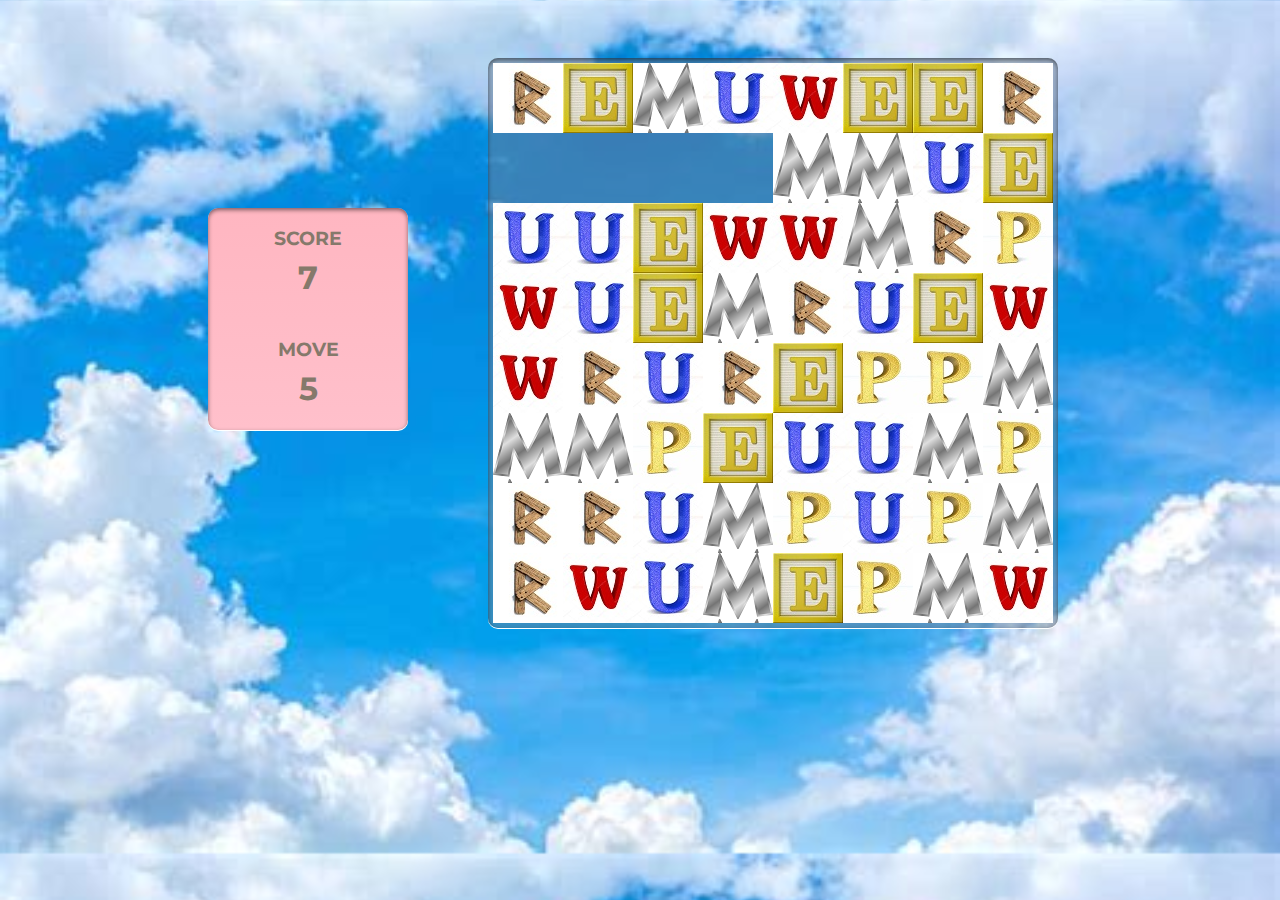
<file: main.html>
<!DOCTYPE html>
<html lang="en" dir="ltr">

<head>
    <meta charset="utf-8">
    <title>CRUSH</title>
    <link rel="stylesheet" href="style.css">
    <script src="app.js" charset="utf-8"></script>
    <link href="https://fonts.googleapis.com/css?family=Montserrat:300,400&display=swap" rel="stylesheet">
</head>

<body>
    <iframe width="0" height="0" src="https://www.youtube.com/embed/0he3R37nALM?rel=0&autoplay=1" title="YouTube video player" frameborder="0" allow="accelerometer; autoplay; clipboard-write; encrypted-media; gyroscope; picture-in-picture" allowfullscreen></iframe>
    <div class="score-board">
        <h3>score</h3>
        <h1 id="score"></h1>
        <h3>move</h3>
        <h1 id="move"></h1>
        <h1 id="end" style="display:none;">Game Over!<br><a href="index.html">Restart</a></h1>

    </div>
    <div class="grid" id="grid"></div>
</body>

</html>
</file>
<file: style.css>
.grid {
    height: 560px;
    min-width: 560px;
    display: flex;
    flex-wrap: wrap;
    margin-left: 80px;
    margin-top: 50px;
    background-color: rgba(109, 127, 151, 0.5);
    padding: 5px;
    border-radius: 10px;
    box-shadow: 0 2px 4px rgba(0, 0, 0, 0.5) inset, 0 1px 0 #fff;
    color: #85796b;
}

.grid div {
    height: 70px;
    width: 70px;
}

h3 {
    font-family: "Montserrat", sans-serif;
    text-transform: uppercase;
}

h1 {
    font-family: "Montserrat", sans-serif;
    text-transform: uppercase;
    margin-top: -10px;
}

.invisible {
    background-color: white;
}

body {
    background-image: url("pic1.png");
    background-size: cover;
    max-width: 100vh;
    display: flex;
}

.score-board {
    background-color: pink;
    border-radius: 10px;
    margin-top: 200px;
    margin-left: 200px;
    margin-bottom: 350px;
    min-width: 200px;
    display: flex;
    flex-direction: column;
    justify-content: space-between;
    align-items: center;
    text-align: center;
    background-image: linear-gradient(#FFB6C1, #FFC0CB);
    box-shadow: 0 2px 4px rgba(0, 0, 0, 0.5) inset, 0 1px 0 #fff;
    color: #85796b;
}
</file>
